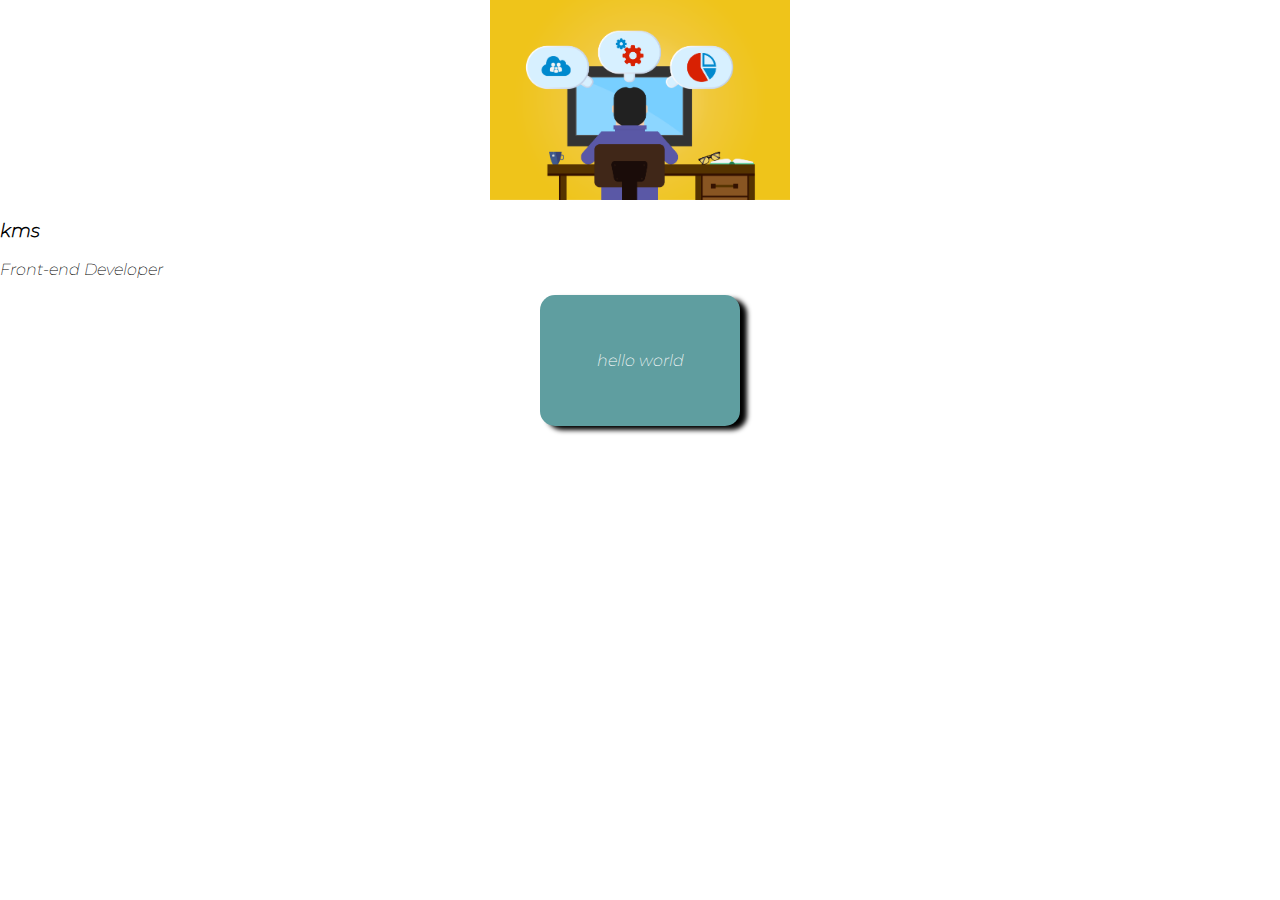
<file: index.html>
<!DOCTYPE html>
<html lang="en">
<head>
  <meta charset="UTF-8">
  <meta http-equiv="X-UA-Compatible" content="IE=edge">
  <meta name="viewport" content="width=device-width, initial-scale=1.0">
  <title>Document</title>
  <!-- rel = 현재 문서와 연결한 아이템의 관계 -->
  <link href="/css/main.css" rel="stylesheet">
</head>
<body>
  <img src="developer.png" class="profile">
  <h3 class="profile-title">kms</h3>
  <!-- <p id="special"><strong><span style="color:red">Frontend</span> Developer</strong></p> -->
  <p class="profile-content">Front-end Developer</p>
  <div class="box">
    <p>hello world</p>
  </div>
</body>
</html>
</file>
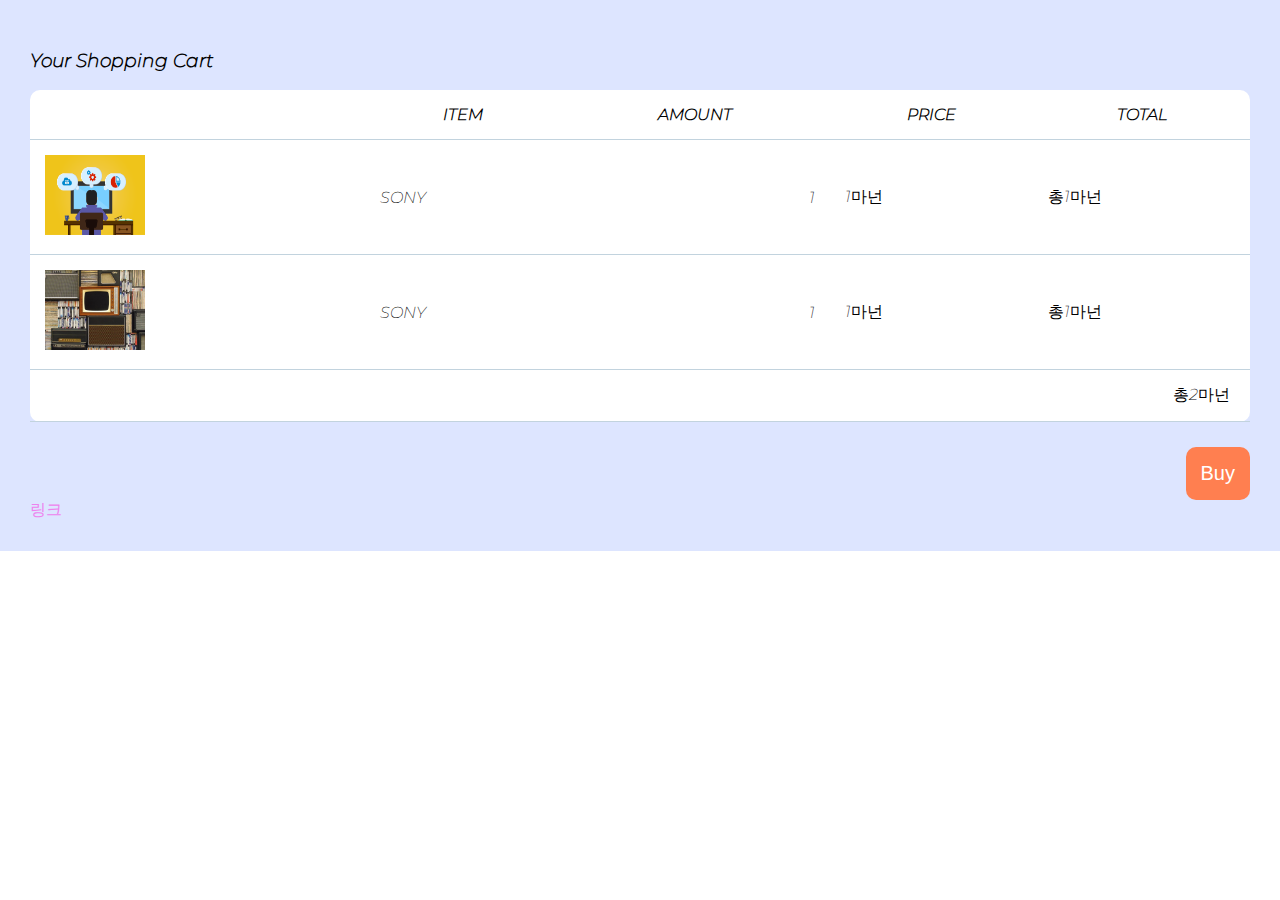
<file: cart.html>
<!DOCTYPE html>
<html lang="en">
<head>
  <meta charset="UTF-8">
  <meta http-equiv="X-UA-Compatible" content="IE=edge">
  <meta name="viewport" content="width=device-width, initial-scale=1.0">
  <title>Document</title>
  <link href="css/main.css" rel="stylesheet">
</head>
<!-- 제목행 - thead, 일반행 tbody -->
<body>
  <div class="cart-background">
    <h3>Your Shopping Cart</h3>
    <table class="cart-table">
      <thead>
        <tr>
          <th></th>
          <th>ITEM</th>
          <th>AMOUNT</th>
          <th>PRICE</th>
          <th>TOTAL</th>
        </tr>
      </thead>
      <tbody>
        <tr>
          <td><img src="img/developer.png"></td>
          <td>SONY</td>
          <td>1</td>
          <td>1마넌</td>
          <td>총1마넌</td>
        </tr>
        <tr>
          <td><img src="img/tv.jpg"></td>
          <td>SONY</td>
          <td>1</td>
          <td>1마넌</td>
          <td>총1마넌</td>
        </tr>
        <tr>
          <td style="text-align: right; padding-right:20px" colspan="5">총2마넌</td>
        </tr>
      </tbody>
    </table>
    <button class="btn">Buy</button>
    <a href="#" class="custom-link">링크</a>
  </div>
</body>
</html>
</file>
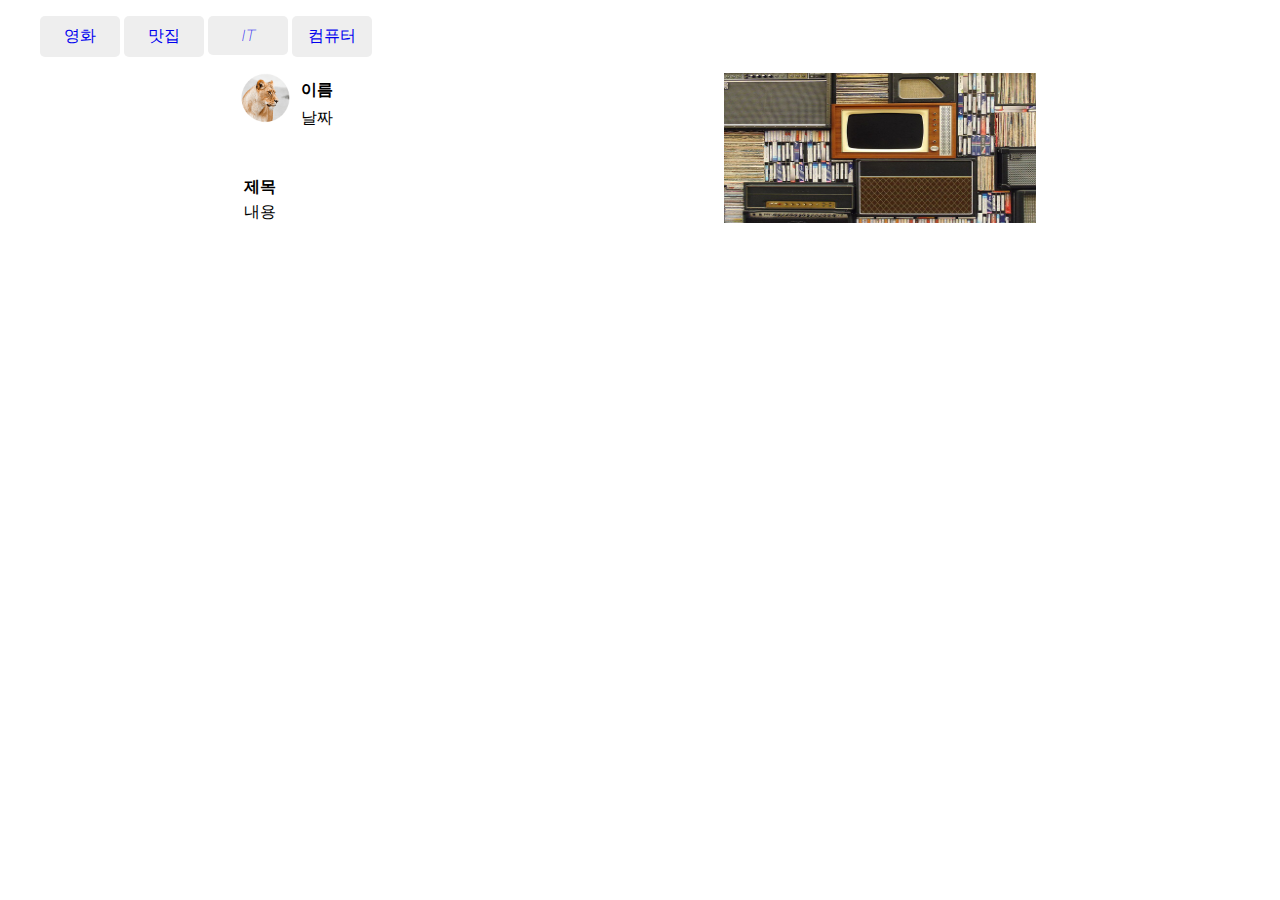
<file: layout1.html>
<!DOCTYPE html>
<html lang="en">
<head>
  <meta charset="UTF-8">
  <meta http-equiv="X-UA-Compatible" content="IE=edge">
  <meta name="viewport" content="width=device-width, initial-scale=1.0">
  <title>Document</title>
  <link href="/css/main.css" rel="stylesheet">
</head>
<body>

  <nav>
    <ul class="navbar">
      <li><a href="#">영화</a></li>
      <li><a href="#">맛집</a></li>
      <li><a href="#">IT</a></li>
      <li><a href="#">컴퓨터</a></li>
    </ul>
  </nav>


  <div class="container">
    <div class="container__left">
      <div class="container__header">
        <img src="/img/lion.png" class="container__header-img">
        <div class="container__header-content">
          <h4 style="margin: 7px;">이름</h4>
          <p style="margin: 7px;">날짜</p>
        </div>
      </div>
      <div class="container__content">
        <h4 style="margin: 4px;">제목</h4>
        <p style="margin: 4px;">내용</p>
      </div>
    </div>
    <div class="container__img"><img src="/img/tv.jpg" width="100%" height="100%"></div>
  </div>
</body>
</html>
</file>
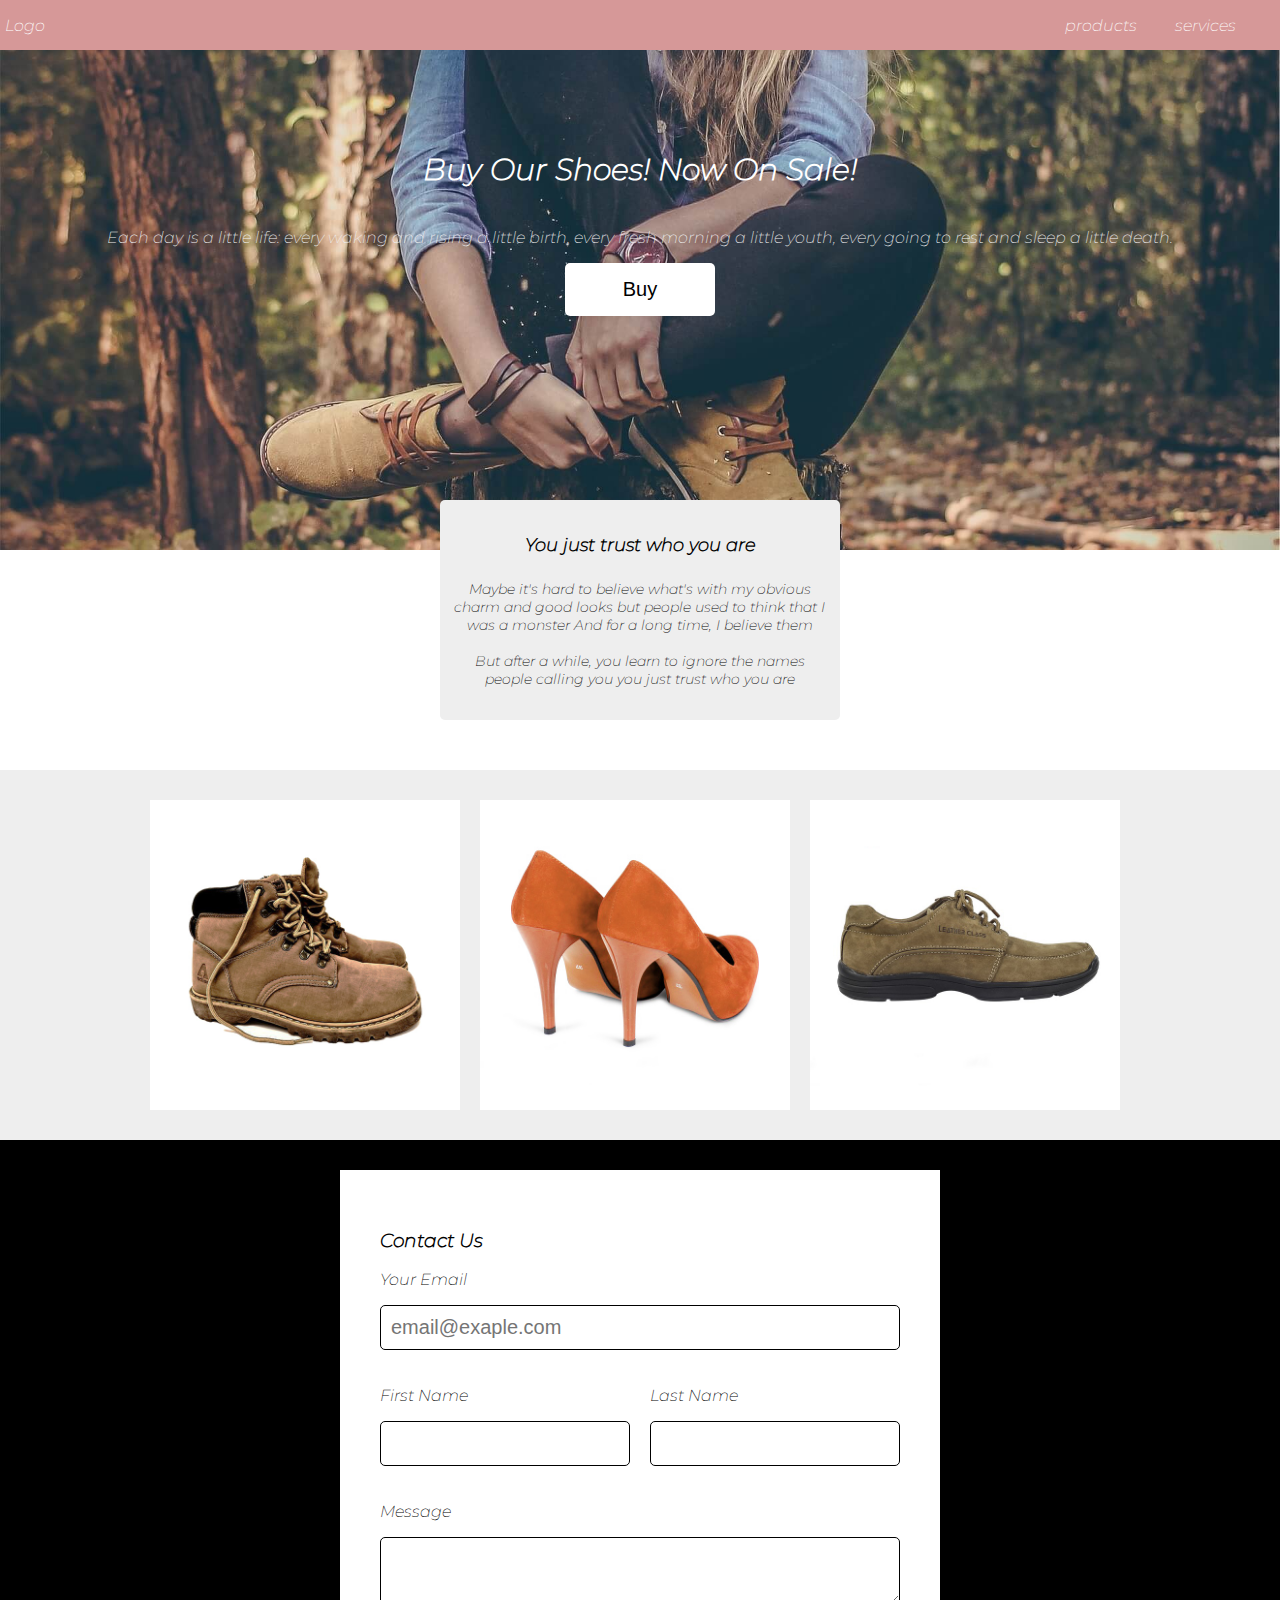
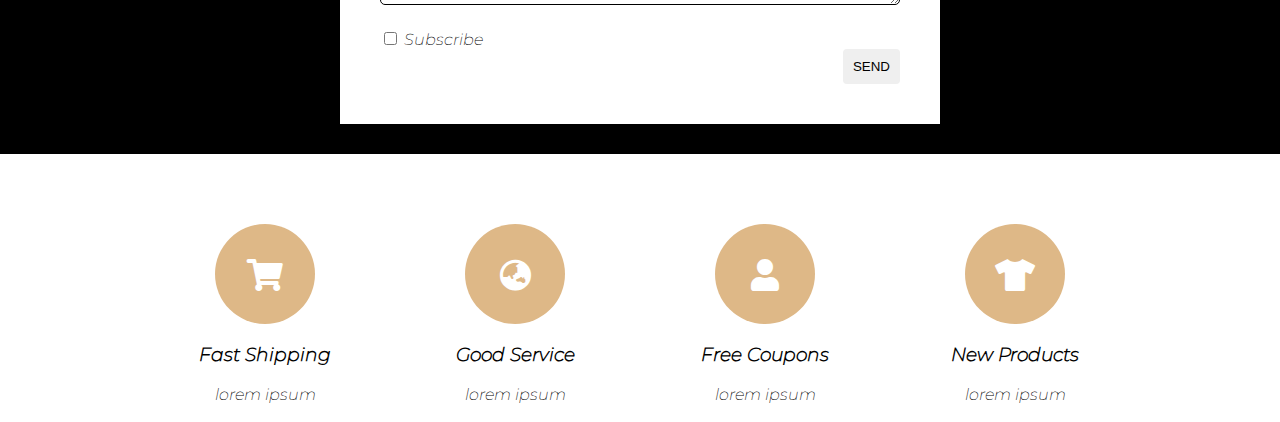
<file: layout2.html>
<!DOCTYPE html>
<html lang="en">
<head>
  <meta charset="UTF-8">
  <meta http-equiv="X-UA-Compatible" content="IE=edge">
  <meta name="viewport" content="width=device-width, initial-scale=1.0">
  <title>Document</title>
  <!-- IE 호환성 -->
  <!--[if lte IE 11]>
    <link rel="stylesheet" type="text/css" href="css/ie.css" />
  <![endif]-->
  <link href="css/main.css" rel="stylesheet">
  <link rel="stylesheet" href="https://cdnjs.cloudflare.com/ajax/libs/font-awesome/5.15.4/css/all.min.css" integrity="sha512-1ycn6IcaQQ40/MKBW2W4Rhis/DbILU74C1vSrLJxCq57o941Ym01SwNsOMqvEBFlcgUa6xLiPY/NS5R+E6ztJQ==" crossorigin="anonymous" referrerpolicy="no-referrer" />
</head>
<body>

  <nav class="flex-container">
    <div class="flex-item" >Logo</div>
    <div style="flex-grow : 1"></div>
    <div class="flex-item" >products</div>
    <div class="flex-item" >services</div>
  </nav>

  <div class="main-background">
    <h4 class="main-title">Buy Our Shoes! Now On Sale!</h4>
    <p class="main-content">
      Each day is a little life: every waking and rising a little birth, every fresh morning a little youth, every going to rest and sleep a little death.
    </p>
    <button class="main-button">Buy</button>
  </div>

  <div class="main-popup-background">
    <h4 class="main-popup-title">You just trust who you are</h4>
    <p class="main-popup-content">
      Maybe it's hard to believe what's with my obvious charm and good looks but people used to think that I was a monster
      And for a long time, I believe them<br><br>

      But after a while, you learn to ignore the names people calling you
      you just trust who you are
    </p>
  </div>

  <div class="shop-bg">
    <div class="shop-container">
      <div class="shop-item">
        <div style="position:relative">
          <div class="overlay-wrap">
            <div class="overlay-black">
              <div class="overlay-title">$60</div>
              <div class="overlay-content">Totay Sale</div>
            </div>
          </div>
          <img src="img/product1.jpg">
        </div>
      </div>
      <div class="shop-item">
        <div style="position:relative">
          <div class="overlay-wrap">
            <div class="overlay-black">
              <div class="overlay-title">$70</div>
              <div class="overlay-content">Totay Sale</div>
            </div>
          </div>
          <img src="img/product2.jpg">
        </div>
      </div>
      <div class="shop-item">
        <div style="position:relative">
          <div class="overlay-wrap">
            <div class="overlay-black">
              <div class="overlay-title">$99</div>
              <div class="overlay-content">Totay Sale</div>
            </div>
          </div>
          <img src="img/product3.jpg">
        </div>
      </div>
    </div>

  </div>

  <div class="form-blackground">
    <div class="form-whiteground">
      <form>
        <div class="w-100">
          <h3>Contact Us</h3>
          <p>Your Email</p>
          <input class="form-input" type="email" placeholder="email@exaple.com">
        </div>
        <div class="w-50">
          <p>First Name</p>
          <input class="form-input" type="text">
        </div>
        <div class="w-50">
          <p>Last Name</p>
          <input class="form-input" type="text">
        </div>
        <div style="clear:both"></div>
        <div class="w-100">
          <p>Message</p>
          <textarea class="form-input"></textarea>
        </div>
        <div class="w-100">
          <input id="sub" type="checkbox">
          <label for="sub">Subscribe</label>
          <button class="yellow-button">SEND</button>
        </div>
      </form>
    </div>
  </div>

  <div class="subtitle-conttainer">
    <div>
      <i class="fas fa-shopping-cart fa-2x"></i>
      <h3>Fast Shipping</h3>
      <p>lorem ipsum</p>
    </div>
    <div>
      <i class="fas fa-globe-asia fa-2x"></i>
      <h3>Good Service</h3>
      <p>lorem ipsum</p>
    </div>
    <div>
      <i class="fas fa-user fa-2x"></i>
      <h3>Free Coupons</h3>
      <p>lorem ipsum</p>
    </div>
    <div>
      <i class="fas fa-tshirt fa-2x"></i>
      <h3>New Products</h3>
      <p>lorem ipsum</p>
    </div>
  </div>

</body>
</html>
</file>
<file: css/main.css>
/*

  참고1.
  CSS 작명 ex. .navi-text , 
    일반 -
    부모 자식 __ 
    태그명 태그 --
    
  스타일 겹칠 경우 우선순위(1. style 2. id, 3. class 4. tag)따라 정해짐

  div,p,h = display: block( 가로행을 전부 차지해주는 것 - 이 기준 양 옆에 못 씀) 가지고 있음

  일부 스타일(font-size, font-family, color...)은 inherit(상속 : 부모 -> 자식) 됨 

  부모 100 중 자식 20, 80 이런식으로 나눠서 쓰면 됨.

  select 문법 
    공백  : ~안에 있는 모든자식 ex) .profile li
    >     : ~안에 있는 직계자식 ex) .profile>li

  margin collapse 현상 : 박스 2개가 위쪽 테두리가 겹침 -> 이럴 경우 margin도 합쳐짐

  body margin 기본값으로 있음

  position부여시
    1. 좌표이동가능
    2. 공중에 뜸

  브라우저 간의 호환성 이슈 : normalize.css 이거 찾아보면 될듯

  div도 style="display:table" 등으로 사용도 가능

  참고2.
  font-size 
    vw : 현재 브라우저 창의 넓이
    % : 내 부모 사이즈에 비례
  letter-spacing : 자간 조절
  span : 글자를 감쌀수 있는 별 뜻 없는 태그
  class : style을 묶는 단위
  #special : css 상에서 특별하게 하는 id 그렇지만 class 쓰는 편임
  selector
    1. class
    2. tag
    3. id(special or id 인듯)
  margin : 상하좌우 여백  
  padding : 상하좌우 안쪽 여백
  float : 요소를 붕 띄워서 왼쪽정렬
  clear: both = folat 다음에 오는 요소에게 주면 float로 발생하는 이상한 현상 해결
  display: inline-block; 내 크기만큼 차지
  vertical-align: top; 상하정렬
  text-decoration: none; a 태그의 밑줄제거 가능
  position: 
    relative; 내 원래 위치를 기준으로 이동하세요.(기준점 잡는 속성)
    stitic : 좌표이동 x
    fixed : 현재 화면이 기준
    absolute : 내 부모 태그 중에 position : relative 가진 부모 기준
  position : absoulte 준 요소 가운데 정렬 하려면 left,right 0, margin auto, width 적절한 크기
  z-index : 어떤놈이 앞으로 올지 결정
  max-width : 최대 넓이
  box-sizing : width 를 주면 margin, padding 추가 되는데, 다 포함해서 결정하는 것
  border-collapse: collapse; 테이블 간격 삭제
  vertical-align - inline/inline-block 요소 간의 세로정렬할때, table안에서 세로정렬할 때 vertical-align씀 - top,middl,bottom 가능
  display: inline - 항상 옆으로 채워지는 폭과 너비가 없는 요소
  .cart-table th:nth-child(n) n번째 등장하는 요소만 스타일링
  :hover - 마우스올릴 때 스타일, pseudo-class
  transform: rotate(-0.04deg); 굴림체 할때, 확대해서 보면 글자 깨질때가 있는데 회전하면 선명해짐 개꿀팁
  justify-content: center; display : flex 일때 센터정렬
  flex-direction: column : 세로정렬
  align-items : center flex 이용시 상하정렬
  flex-grow : 1 박스크기 비율로 설정가능
  vw - viewwidth , vh - viewHeight, 
  rem - 기본 폰트사이즈에 비례, em - 내 폰트사이즈의 x 배
*/

@font-face{
  font-family: 'Montserrat';
  src:url(../font/Montserrat-ExtraLightItalic.ttf)
}

a{
  text-decoration: none;
}

div, input, textarea{
  box-sizing: border-box;
}

body{
  margin: 0;
  font-family: 'Montserrat';
}

p,h4,h3,h2,h1,span{
  transform: rotate(-0.04deg);
}

table{
  border-collapse: collapse;
}

td,th{
  /* border: 1px solid black; */
}

.cart-table th, .cart-table td{
  padding: 15px;
  border-bottom: 1px solid #c2d3de;
}

.cart-table img{
  width: 100px; 
  height:80px;
}

.cart-table td:nth-child(3){
  text-align: right;
}

.profile {
  width: 300px; 
  display:block; 
  margin-left:auto; 
  margin-right:auto;
}

.profile__title{
  text-align: center;
  font-size: 16px;
}

.profile__content{
  text-align: center;
}

#special {
  text-align: center;
}


.box{
  width: 200px;
  background-color: cadetblue;
  margin: 10px;
  padding : 40px;
  border-radius: 15px;
  margin-left:auto; 
  margin-right:auto;
  text-align: center;
  color: white;
  box-shadow: 7px 4px 5px black;
}

.navbar li{
  display: inline-block;
  width: 60px;
  text-align: center;
  background: #eee;
  padding: 10px;
  border-radius: 5px;
  margin-left:auto; 
  margin-right:auto;
}

.navbar a{
  font-size: 16px;
}

.container{
  width: 800px;
  margin-left:auto; 
  margin-right:auto;
}

.container__left{
  width: 60%;
  height: 200px;
  display: inline-block;
}

.container__header{
  height: 100px;
  display: block;
}

.container__header-img{
  width:50px;
}

.container__header-content{
  display: inline-block;
  vertical-align: top;
}

.container__content{
  height: 50px;
  display: block;
}

.container__img{
  width: 39%;
  display: inline-block;
  vertical-align: top;
  height: 150px;
}

.flex-container{
  display: flex;
  height: 50px;
  background-color: rgb(214, 152, 152);
  align-items: center;
}

.flex-item{
  width: 100px;
  margin: 5px;
  color: white;
}

.main-background{
  width:100%;
  height: 500px;
  background-color: aliceblue;
  background-image: url(/img/shoes.jpg);
  background-size: cover;
  background-repeat: no-repeat;
  background-position: center;
  padding: 1px;
  text-align: center;
}

.main-title{
  color: white;
  font-size: 40px;
  margin-top: 100px;
}

.main-content{
  color: #eee;
}

.main-button{
  padding: 15px;
  font-size: 20px;
  background: white;
  border: none;
  border-radius: 5px;
  position: relative;
  left: 0;
  right: 0;
  margin: auto;
  width: 150px;
}

.main-popup-background{
  background-color: #eee;
  position: relative;
  top: -50px;
  left: 0;
  right: 0;
  margin: auto;
  height: 220px;
  border-radius: 5px;
  padding: 10px;
  padding-bottom: 20px;
  max-width: 400px;
  box-sizing: border-box;
  text-align: center;
}

.main-popup-title{
  font-size: 18px;
}

.main-popup-content{
  font-size: 14px;
}

.form-blackground{
  background-color: black;
  padding: 30px;
}

.form-whiteground{
  background-color: white;
  padding: 30px;
  width: 80%;
  max-width: 600px;
  margin: auto;
}

.form-input{
  width: 100%;
  padding: 10px;
  font-size: 20px;
  border: 1px solid black;
  border-radius: 5px;
}

.w-50{
  width: 50%;
  float: left;
  padding: 10px;
}

.w-100{
  width: 100%;
  padding: 10px;
}

.yellow-button{
  padding: 10px;
  display: block;
  margin-left: auto;
  border: none;
  border-radius: 4px;
  
}

.cart-background{
  width: 100%;
  background-color: rgb(221, 229, 255);
  padding: 30px;
}

.cart-table{
  background-color: white;
  width: 100%;
  border-radius: 10px;  
}

.cart-item{
  margin: auto;
  max-width: 700px;
}


.btn{
  padding: 15px;
  font-size: 20px;
  border: none;
  border-radius: 10px;
  background-color: coral;
  color: white;
  cursor: pointer;
  margin-top: 25px;
  margin-left: auto;
  display: block;
}

.btn:hover{
  background-color: rgb(252, 105, 52);
}
.btn:active{
  background-color: rgb(250, 92, 34);
}
.btn:focus{
  background-color: rgb(252, 82, 21);
}

.custom-link:link{
  color: violet
}

.custom-link:visited{
  color: black
}


.main-title{
  font-size: 30px;
}
.subtitle-conttainer{
  width: 80%;
  max-width: 1000px;
  margin: auto;
  margin-top: 50px;
  margin-bottom: 50px;
}

.subtitle-conttainer div{
  width: 25%;
  float: left;
  text-align: center;
}

.subtitle-conttainer i{
  background-color: burlywood;
  width:100px;
  height: 100px;
  border-radius: 50px;
  padding-top: 35px;
  box-sizing: border-box;
  color: white;
  margin-top: 20px;
}

.shop-bg{
  background-color: #eee;
  padding: 20px;
}

.shop-container{
  display: flex;
  margin: auto;
  max-width: 1000px;
}

.shop-item{
  width: 33%;
  padding: 10px;
}

.shop-item img{
  width: 100%;
  display: block;
}

.overlay-wrap{
  position: absolute;
  width: 100%;
  height: 100%;
  overflow: hidden;
}

.overlay-wrap:hover .overlay-black{
  margin-top: 50%;
}

.overlay-black{
  width: 100%;
  height: 100%;
  background-color: rgba(0,0,0,0.3);
  margin-top: 100%;
  transition: all 1s;
  color: white; 
}

.overlay-title{
  padding-top:15px; 
  padding-left: 20px;
  font-size:25px;
}

.overlay-content{
  padding-left: 20px;
  font-size:14px;
}

/* .overlay{
  position: absolute;
  width: 100%;
  height: 100%;
  background-color: rgba(0,0,0,0.5);
  opacity: 0;
  transition: all 1s;
  transition-timing-function: cubic-bezier(0,1.05,.48,1.01);
  color: white;
} 

.overlay:hover{
  opacity: 1;
} */





@media screen and (max-width:1200px) {
  .subtitle-conttainer div{
    width: 50%;
  }

  .subtitle-conttainer{
    max-width: 600px;
  }
}

@media screen and (max-width:768px) {
  .subtitle-conttainer div{
    width: 100%;
  }
}
</file>
<file: css/ie.css>
.main_title{
  font-size: 250px;
}

.flex_item{
  float: left;
  margin-top: 150px;
}
</file>
